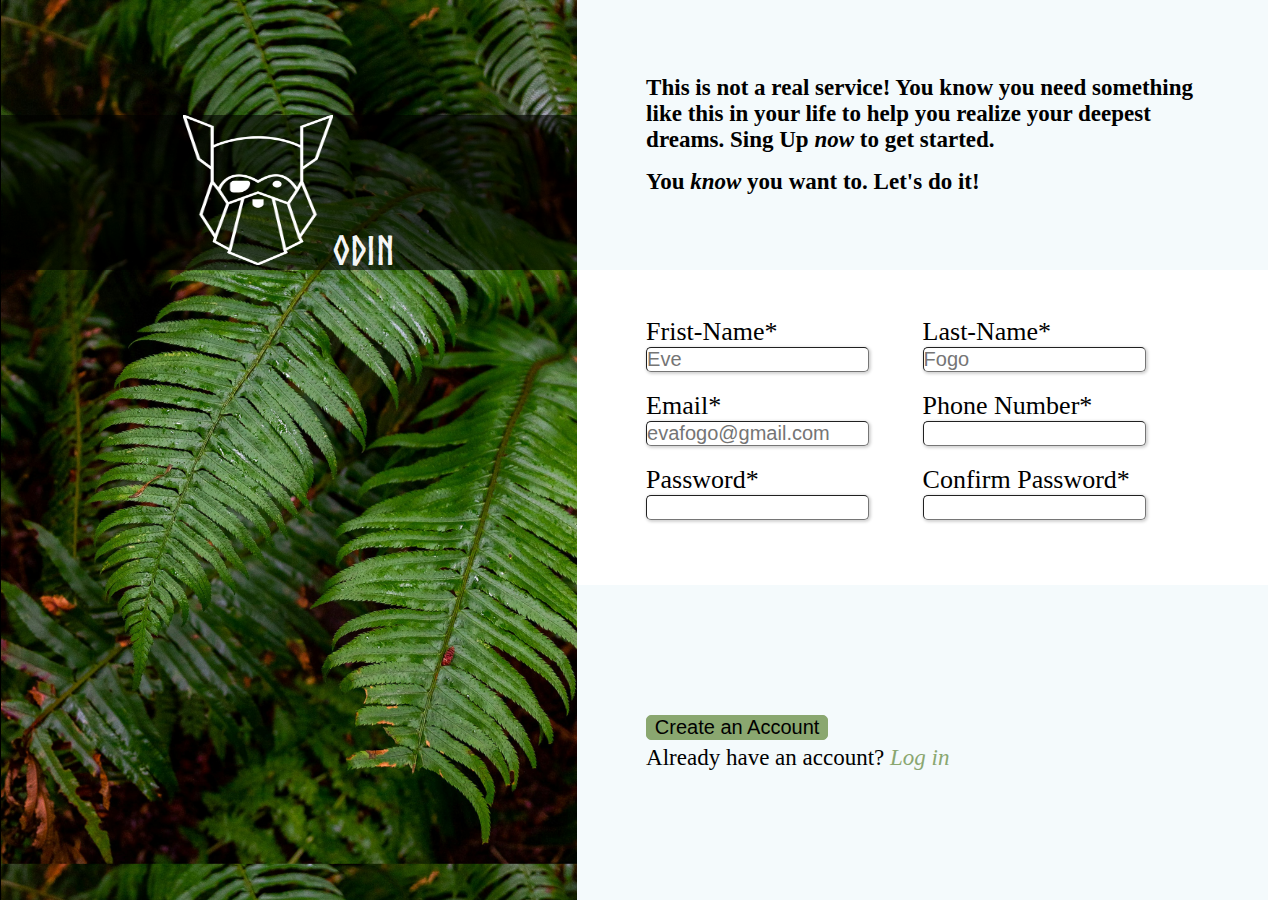
<file: index.html>
<!DOCTYPE html>
<html lang="en">
<head>
    <meta charset="UTF-8">
    <meta name="viewport" content="width=device-width, initial-scale=1.0">
    <script>
        let link = document.createElement('link');
        link.setAttribute("rel" , 'stylesheet');
        if(window.screen.width <= 600){
            link.setAttribute('href' , "phoneStyle.css");
        }else {
            link.setAttribute('href' , "style.css");
        }
        document.head.appendChild(link);
    </script>
    <link rel="stylesheet" href="">
    <script src="app.js" defer> </script>
    <title>Sign-Up-form</title>
</head>
<body>
    <div id="wrapper">
        <div id = 'aside'>
            <div>
                <img src="src/odin-lined.png" alt="logo" id = 'logoImg'>
                <h1 id = 'logoFonts'> Odin </h1>
            </div>
        </div>
        <div id ='main'>
            <form action="#" method="post">
                <fieldset>
                    <div id="header">
                        <p> 
                            <b>
                                This is not a real service! You know you need something like this in your life to help you realize
                                your deepest dreams. Sing Up <em>now</em> to get started.
                            </b>

                        </p>
                        <p>
                            <b>
                                You <em>know</em> you want to. Let's do it!
                            </b>
                        </p>
                    </div>
                </fieldset>

                <fieldset>
                    <div id = 'form-body'>
                        <div>
                            <label for="f-name">Frist-Name*</label>
                            <input type="text" 
                                   id = 'f-name' 
                                   name = 'fristName' 
                                   placeholder="Eve"
                                   required
                            >
                            <small class="error-msg-hide">Required Field</small>
                        </div>
                        <div>
                            <label for="l-name">Last-Name*</label>
                            <input type="text" 
                                    id="l-name" 
                                    name = 'lastName' 
                                    placeholder="Fogo"
                                    required
                            >
                            <small class="error-msg-hide">Required Field</small>
                        </div>
                        <div>
                            <label for="email">Email*</label>
                            <input type="email" 
                                   id="email" 
                                   name="email" 
                                   placeholder="evafogo@gmail.com" 
                                   pattern="[a-z0-9._%+-]+@[a-z0-9.-]+\.[a-z]{2,4}$"
                                   required
                            >
                            <small class="error-msg-hide">Invalid Email</small>
                        </div>
                        <div>
                            <label for="phone#">Phone Number*</label>
                            <input type="text" 
                                   id="phone" 
                                   name = 'phoneNumber' 
                                   pattern="\d{3}[\-]\d{3}[\-]\d{4}"
                                   required
                            >
                            <small class="error-msg-hide">Format : 111-111-1111</small>
                        </div>
                        <div>
                            <label for="password">Password*</label>
                            <input type="password" 
                                   id="password" 
                                   name="password" 
                                   pattern="(?=^.{8,}$)((?=.*\d)|(?=.*\W+))(?![.\n])(?=.*[A-Z])(?=.*[a-z]).*$"
                                   required
                            >
                            <small class="error-msg-hide">8 char long , one upper case 
                            one digit , one special char
                            </small>
                        </div>
                        <div>
                            <label for="cPassword">Confirm Password*</label>
                            <input type="password" 
                                    id="cPassword"
                                    required
                            >
                            <small class="error-msg-hide">Password don't match</small>
                        </div>
                    </div>
                </fieldset>
                
                <fieldset>
                    <div id = 'submit'>
                        <button type="submit"> Create an Account </button>
                        <p>Already have an account? <em>Log in</em></p>
                    </div>
                </fieldset>
            </form>
        </div>
    </div>
</body>
</html>
</file>
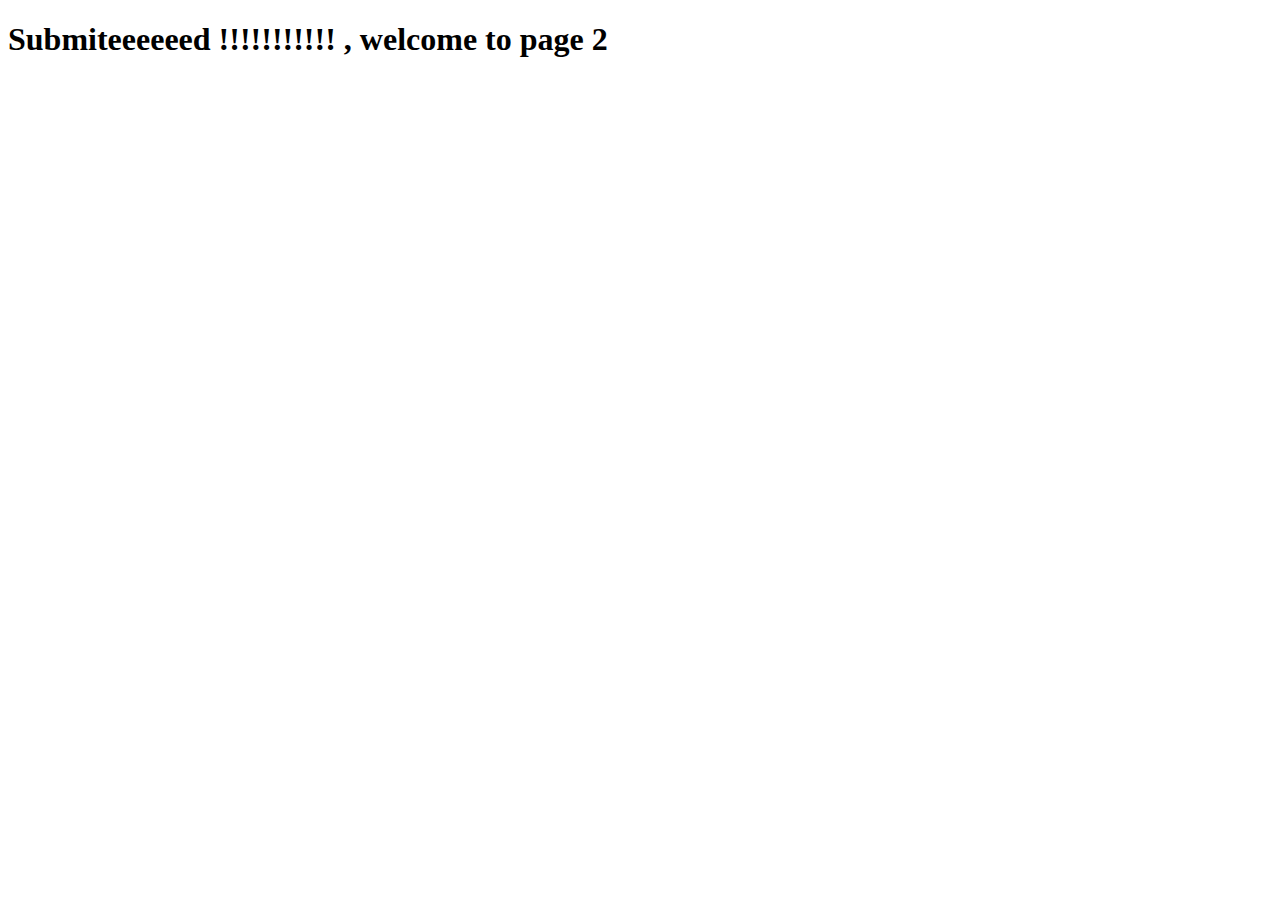
<file: page2.html>
<!DOCTYPE html>
<html lang="en">
<head>
    <meta charset="UTF-8">
    <meta name="viewport" content="width=device-width, initial-scale=1.0">
    <title>Document</title>
</head>
<body>
    <h1>Submiteeeeeed !!!!!!!!!!! , welcome to page 2</h1>
</body>
</html>
</file>
